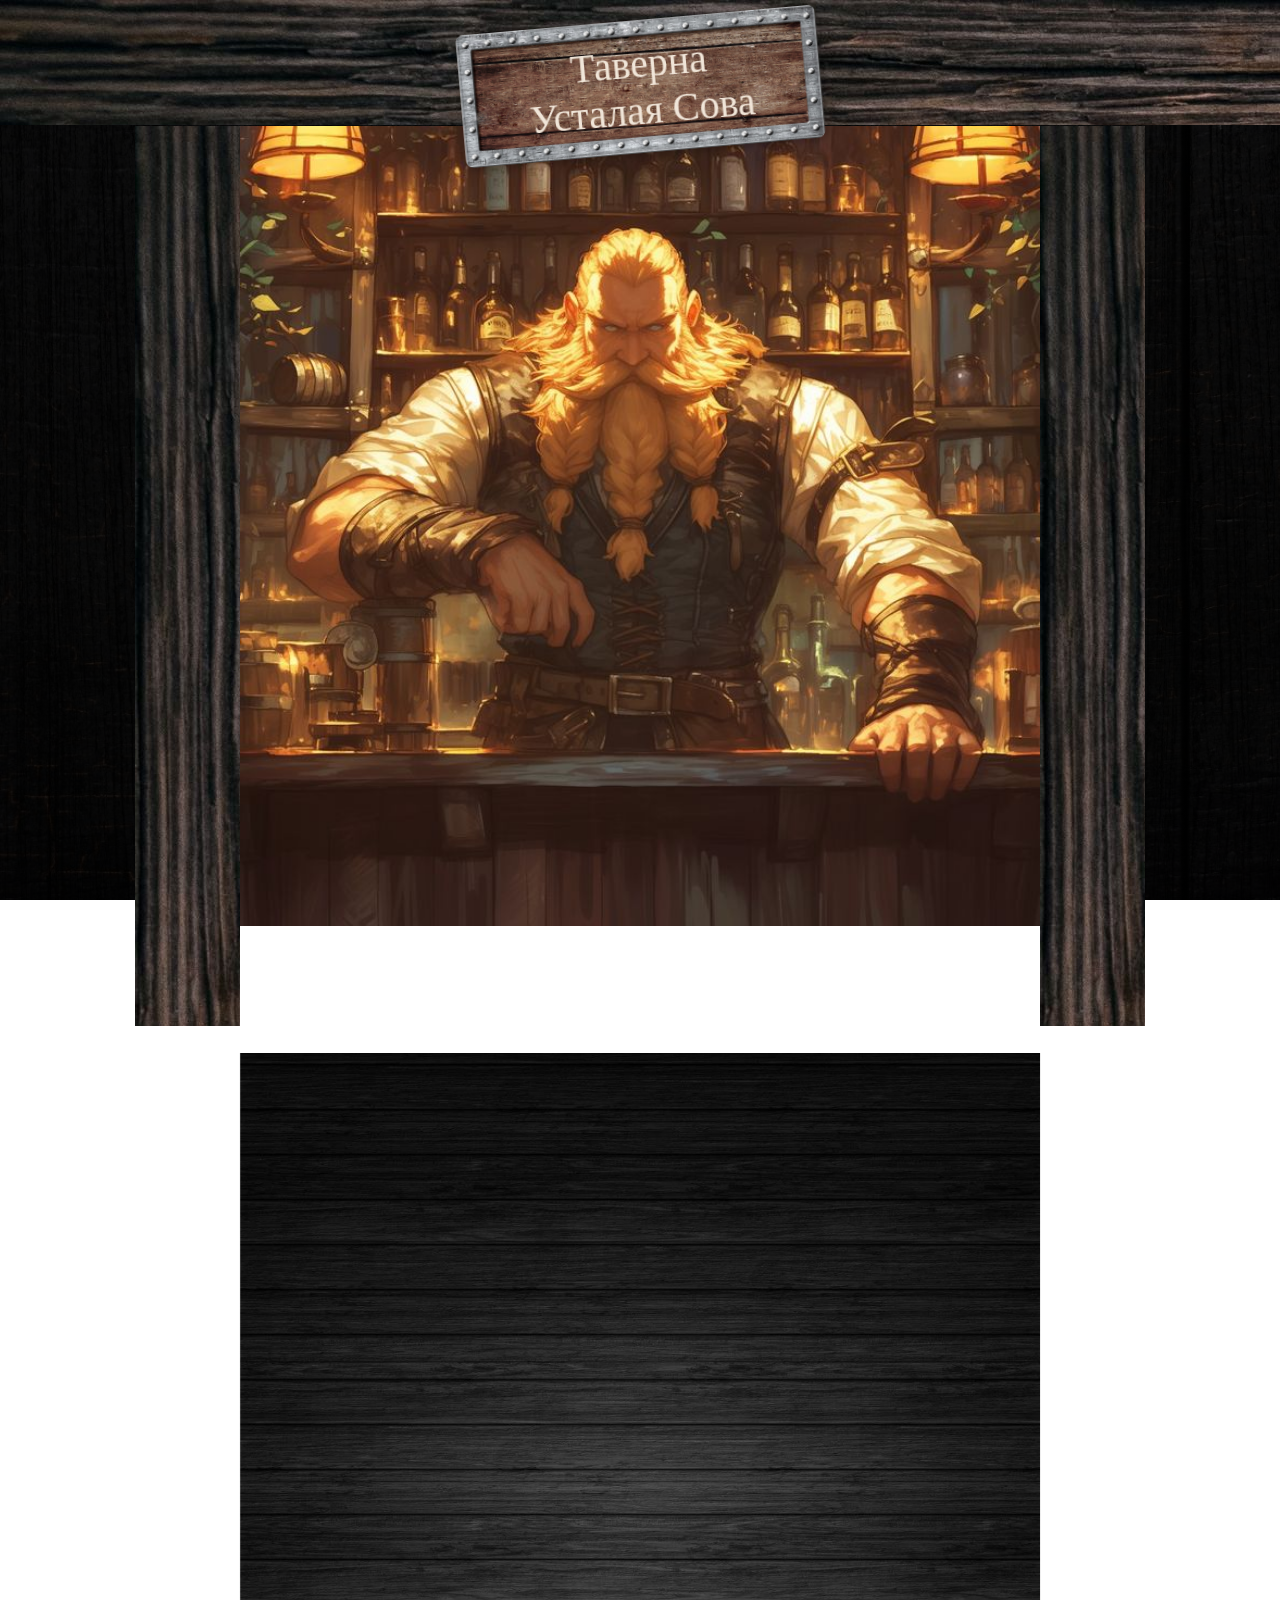
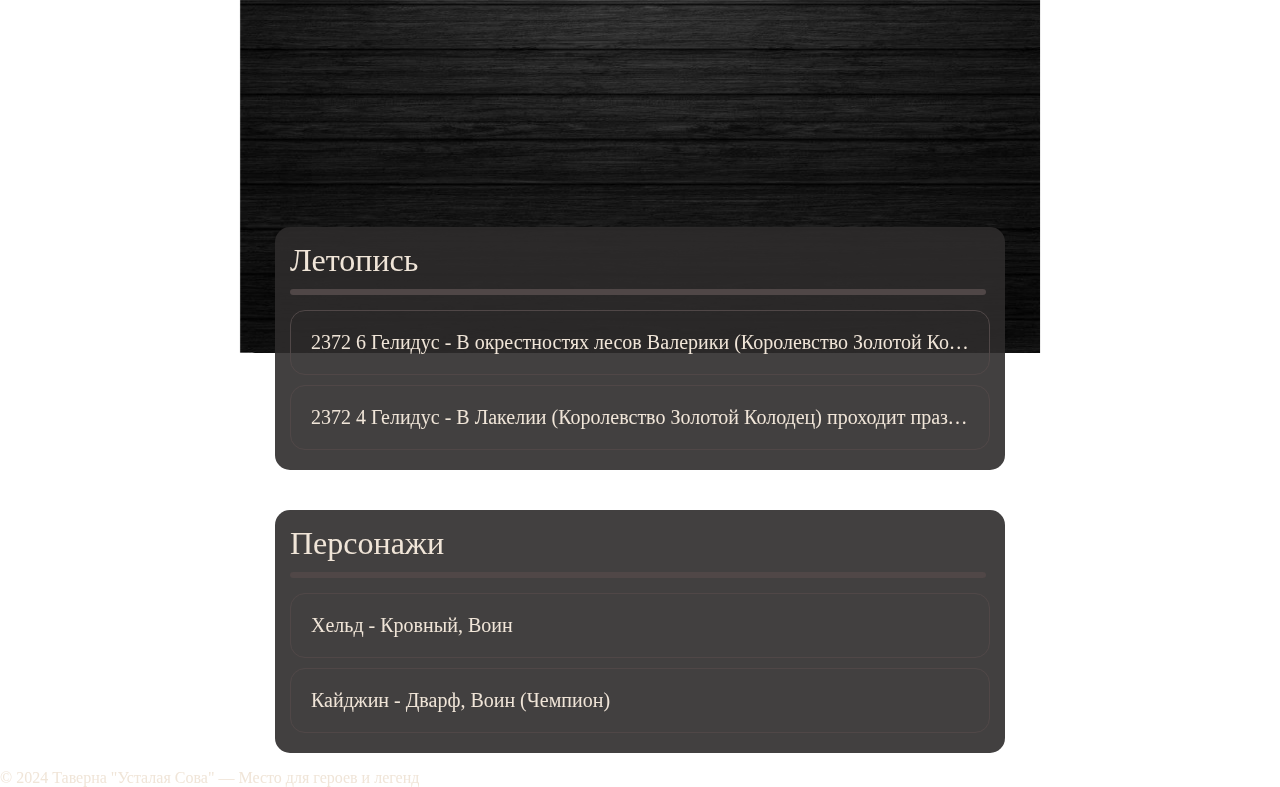
<file: index.html>
<!DOCTYPE html>
<html lang="ru">
<head>
    <meta charset="UTF-8">
    <meta name="viewport" content="width=device-width, initial-scale=1.0">
    <title>Таверна "Усталая Сова"</title>
    <link rel="stylesheet" href="css/styles.css">
</head>


<body id="body-container">
    <div id="navbar-wood"></div>
    <div id="background-wood"></div>

    <nav id="navbar">
        <div id="tavern-sign">
            <p id="tavern-sign-text">Таверна <br> Усталая Сова</p>
        </div>
    </nav>

    <div id="main-dude-grid">
        <div class="vertical-wood-left"></div>
        <img id="main-dude" src="assets/69757a1efdee2ed0d9ebdb5c8ba5f1af.jpg" alt="">
        <div class="vertical-wood-right"></div>
    </div>

    <div id="overlay"></div>

    <div id="signs-div">
        <a href="chronicles.html">
            <div class="nav-sign" id="chronicles-sign">
                <p class="nav-text" id="chronicles-text">Летопись</p>
            </div>
        </a>

        <a href="wanted.html">
            <div class="nav-sign" id="wanted-sign">
                <p class="nav-text" id="wanted-text">Доска розыска</p>
            </div>
        </a>

        <a href="characters.html">
            <div class="nav-sign" id="characters-sign">
                <p class="nav-text" id="characters-text">Персонажи</p>
            </div>
        </a>
    </div>
    
    <div id="second-background">
        <img id="second-background-img" src="assets/1661203589_21-celes-club-p-temnie-doski-tekstura-krasivo-34.jpg" alt="">
    </div>


    <div id="content-flex">
        <div id="chronicles-content-div" class="content-div">
            <p class="content-main-p">Летопись</p>
            <span class="content-span"></span>
            <a href="chronicles.html"><p id="chronicles-sub-1" class="content-sub-p"></p></a>
            <a href="chronicles.html"><p id="chronicles-sub-2" class="content-sub-p"></p></a>
        </div>

        <div id="chronicles-characters-div" class="content-div">
            <p class="content-main-p">Персонажи</p>
            <span class="content-span"></span>
            <p id="characters-sub-1" class="content-sub-p"></p>
            <p id="characters-sub-2" class="content-sub-p"></p>
        </div>
    </div>




    <footer class="tavern-footer">
        <p id="footer-text">© 2024 Таверна "Усталая Сова" — Место для героев и легенд</p>
    </footer>

    <script src="js/signs.js"></script>
    <script src="js/fetchIndex.js"></script>
    <script src="js/characterWidget.js"></script>
</body>
</html>
</file>
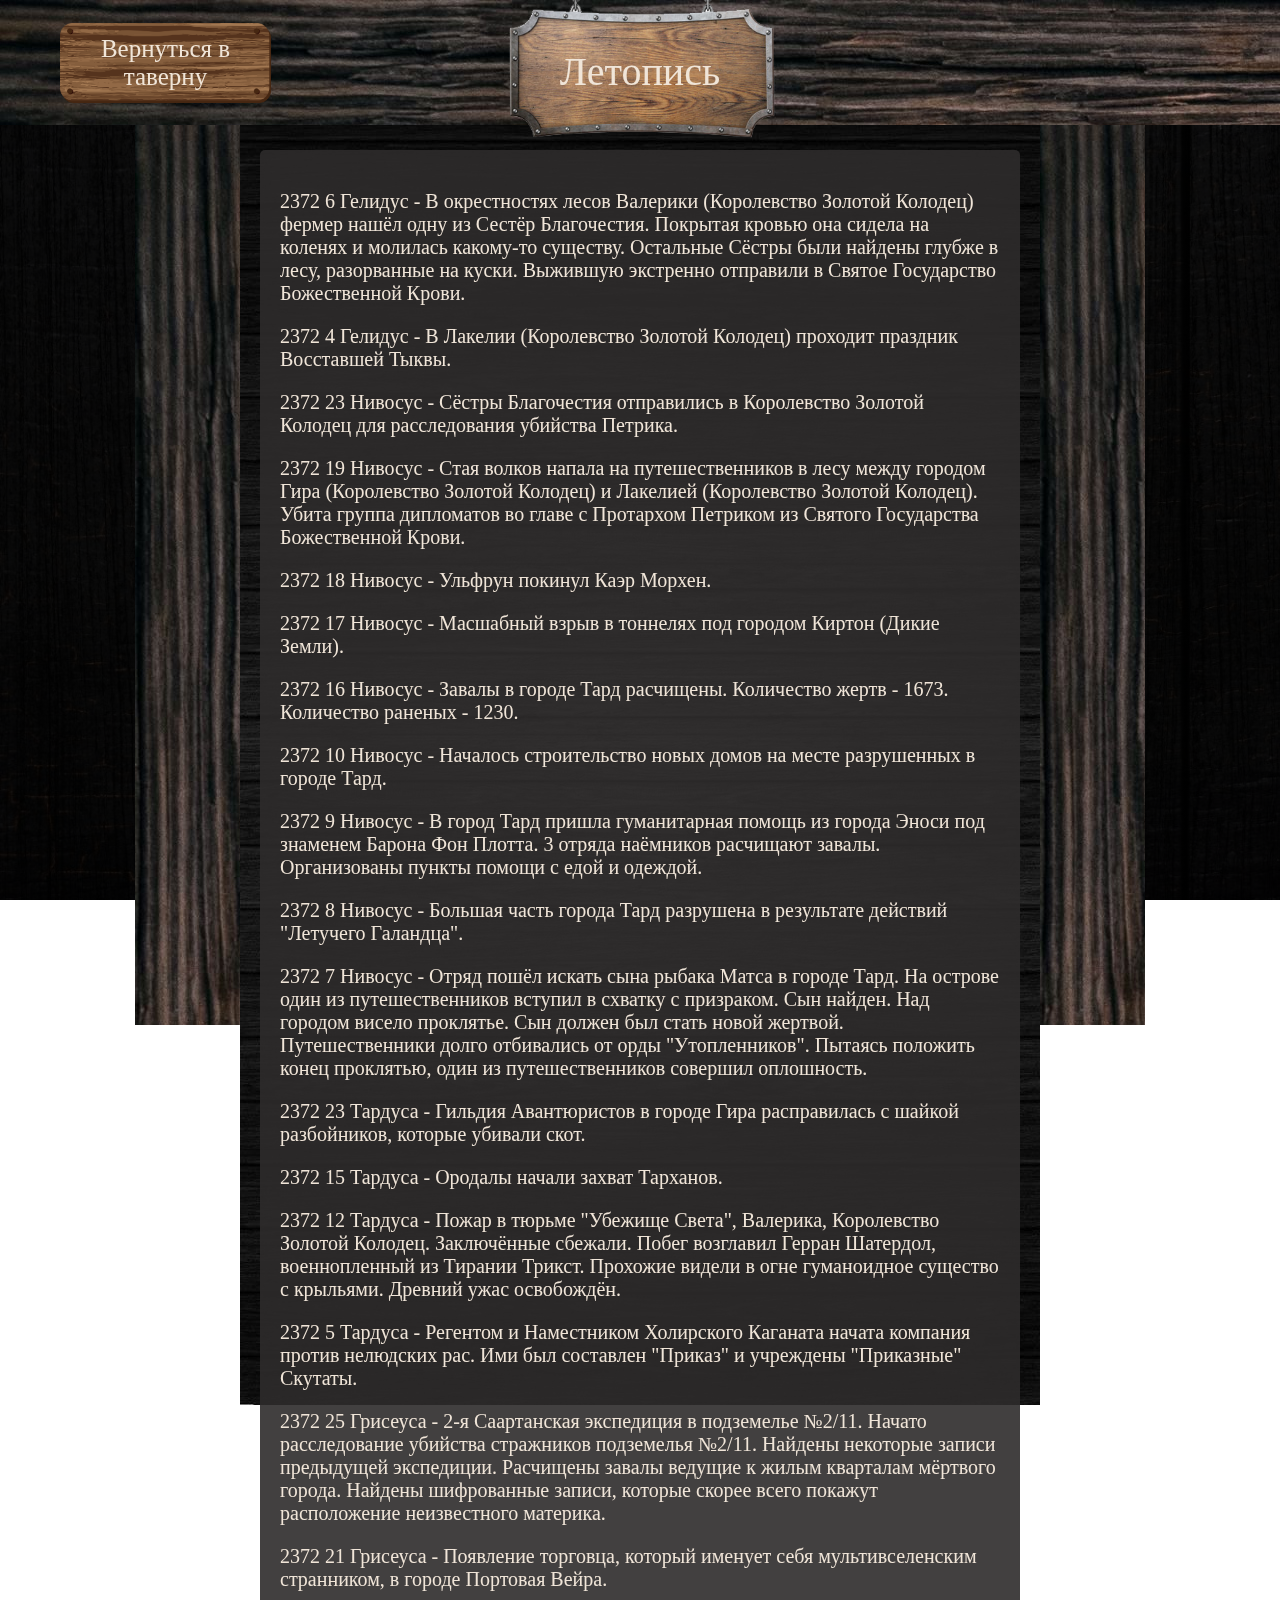
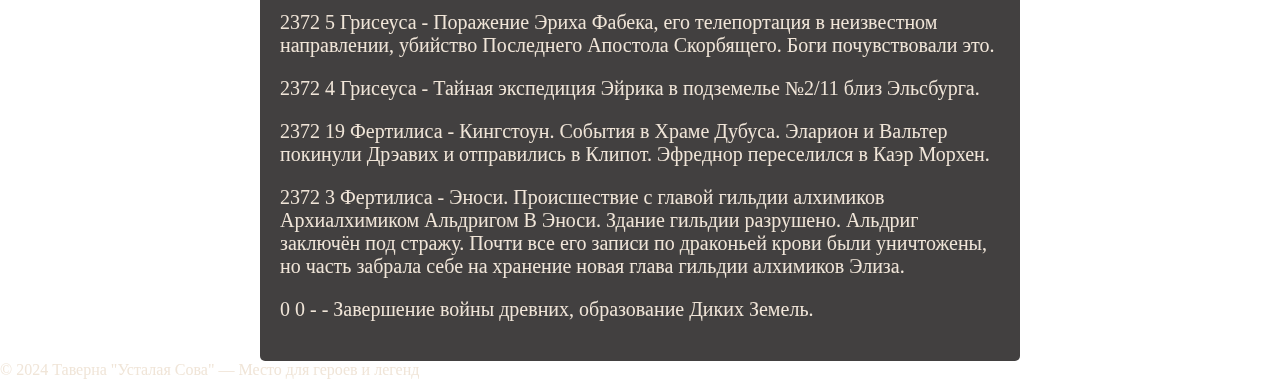
<file: chronicles.html>
<!DOCTYPE html>
<html lang="ru">
<head>
    <meta charset="UTF-8">
    <meta name="viewport" content="width=device-width, initial-scale=1.0">
    <title>Таверна "Усталая Сова"</title>
    <link rel="stylesheet" href="css/chronicles.css">
</head>


<body id="body-container">
    <div id="navbar-wood"></div>
    <div id="background-wood"></div>

    <nav id="navbar">
        <a href="index.html">
            <div id="back-to-menu-sign">
                <p id="back-to-menu-text">Вернуться в таверну</p>
            </div>
        </a>
        <div id="tavern-sign">
            <p id="tavern-sign-text">Летопись</p>
        </div>
    </nav>

    <div id="main-wood-grid">
        <div class="vertical-wood-left"></div>
        <img id="main-wood" src="assets/1661203589_21-celes-club-p-temnie-doski-tekstura-krasivo-34.jpg" alt="">
        <div class="vertical-wood-right"></div>
    </div>

    <div id="chronicles-div"></div>
















    <footer class="tavern-footer">
        <p>© 2024 Таверна "Усталая Сова" — Место для героев и легенд</p>
    </footer>

    <script src="js/fetchChronicles.js"></script>
    
</body>
</html>
</file>
<file: css/styles.css>
html, body{
    margin: 0;
}

body {
    color: #f0e5d8;
    font-family: 'Georgia', serif;
    /* height: 100vh; */
}

#background-wood{
    position: fixed;
    width: 100%;
    height: 100vh;
    background-image: linear-gradient(rgba(0, 0, 0, 0.8), rgba(0, 0, 0, 0.8)), url('../assets/1672792538_grizly-club-p-tekstura-temnogo-dereva-9.jpg');
    background-size: cover;
    z-index: -1;
}

#navbar-wood{
    background-image: url('..//assets/1672792532_grizly-club-p-tekstura-temnogo-dereva-2.jpg');
    height: 125px;
    width: 100%;
    position: fixed;
    top: 0;
    z-index: 2;
}

#navbar{
    display: flex;
    justify-content: center;

}

#tavern-sign{
    margin-top: 20px;
    background-image: url('..//assets/pngwing.com\ \(2\).png');
    transform: rotate(-5deg);
    background-size: cover;
    background-position: center;
    width: 361px;
    height: 133px;
    border-radius: 8px;
    box-shadow: 2px 2px 10px rgba(0, 0, 0, 0.3);
    display: flex;
    justify-content: center;
    align-items: center;
    z-index: 10;
    font-size: 40px;
    text-align: center;
}



#overlay{
    height: 100vh;
}

#main-dude-grid{
    justify-self: center;
    display: grid;
    grid-template-columns: 105px 800px 105px;
    grid-template-rows: 1fr;
    grid-column-gap: 0px;
    grid-row-gap: 0px;
    position: fixed; 
    top: 126px; /* Adjust this value to set where the grid should stick */
    left: 50%;
    transform: translate(-50%, 0%);
    
}

#main-dude{
    width: 800px;
}

.vertical-wood-left{
    grid-area: 1 / 1 / 2 / 2;
    background: url('../assets/vertical-wood-block.jpg');
    height: 100vh;
}

.vertical-wood-right{
    grid-area: 1 / 3 / 2 / 4;
    background: url('../assets/vertical-wood-block.jpg');
    height: 100vh;
}

#main-wood{
    grid-area: 1 / 2 / 2 / 3;
}


#second-background {
    text-align: center;
    position: sticky;
    top: 125px;
    z-index: 0; 
    height: calc(100vh - 126px);
}

#second-background-img {
    height: 100vh;
    width: 800px;
}

p{
    position: relative;
    z-index: 100;
}


/* navigation signs */

#signs-div{
    display: flex;
    flex-direction: row;
    position: fixed;
    left: 50%;
    margin-left: -375px;
    top: -220px;
    z-index: 5;
    justify-self: center ;
    transition: transform 0.5s ease;
}

.visible{
    transform: translateY(200px);
}

.nav-sign{
    background-image: url('../assets/pngwing.com.png');


    display: flex;
    justify-content: center;
    align-items: center;
    background-size: cover;
    background-position: center;
    top: 200px;
    left: 60px;
    width: 250px;
    height: 210px;
    transition: all 0.25s;
}

.nav-sign:hover{
    transform: translateY(20px);
}

.nav-text{
    color: #f0e5d8;
    font-size: 30px;
    margin: 35px 0 0 0;
    max-width: 200px;
    text-align: center;
}

a{
    color: #f0e5d8;
    text-decoration: none;
}


/* content css */

#content-flex{
    display: flex;
    flex-direction: column;
    align-items: center;
    gap: 40px;
}

.content-div{
    width: 700px;
    background-color: rgba(45, 43, 43, 0.9);
    z-index: 1;
    border-radius: 15px;
    display: flex;
    flex-direction: column;
    padding: 15px;

}


.content-span{
    border: 3px solid rgba(80, 71, 71, 1);
    width: 690px;
    border-radius: 10px;
    margin-bottom: 10px;
}

.content-main-p{
    font-size: 32px;
    margin: 0 0 10px 0;
}

.content-sub-p{
    font-size: 20px;
    border: 1px solid rgba(80, 71, 71, 1);
    border-radius: 15px;
    margin: 5px 0;
    padding: 20px;
    white-space: nowrap;
    overflow: hidden;
    text-overflow: ellipsis;
    transition: all 0.25s;
}

.content-sub-p:hover{
    cursor: pointer;
    transform: scale(1.03);
}


#footer-text{
    margin-bottom: 0;
}



/* css widget */

#character-widget{
    display: flex;
    flex-direction: column;
    font-size: 21px;
    gap: 20px;
    position: fixed;
    top: 50%;
    left: 50%;
    transform: translate(-50%, -50%);
    padding: 20px;
    width: 90vw;
    height: 87vh;
    background-color: rgba(45, 43, 43, 0.98);
    color: white;
    border-radius: 10px;
    z-index: 1000;
    overflow: hidden;
}


#widget-content{
    overflow-y: scroll;
    scrollbar-width: none;
    display: flex;
    flex-direction: column;
    gap: 30px;
    
}

#widget-content::-webkit-scrollbar {
    display: none; 
}

#widget-picture-and-info{
    display: flex;
    flex-direction: row;
    gap: 20px;
}

#character-img{
    height: 465px;
    margin-top: 25px;
    border-radius: 10px;
}

#widget-h2{
    font-size: 44px;
    font-weight: 400;
    margin: 20px 0 20px 0;
}

.widget-text{
    font-size: 24px;
    font-weight: 400;
    margin: 3px;
}

#widget-close-btn{
    height: 30px;
    position: fixed;
    top: 20px;
    right: 20px;
    transition: all 0.2s;
}

#widget-close-btn:hover{
    cursor: pointer;
    transform: scale(1.2);

}

.no-scroll {
    overflow: hidden;
}
</file>
<file: css/chronicles.css>
html, body{
    margin: 0;
    height: 100%;
}

body {
    color: #f0e5d8;
    font-family: 'Georgia', serif;
}

#background-wood{
    position: fixed;
    width: 100%;
    height: 100vh;
    background-image: linear-gradient(rgba(0, 0, 0, 0.8), rgba(0, 0, 0, 0.8)), url('../assets/1672792538_grizly-club-p-tekstura-temnogo-dereva-9.jpg');
    background-size: cover;
    z-index: -1;
}

#navbar-wood{
    background-image: url('../assets/1672792532_grizly-club-p-tekstura-temnogo-dereva-2.jpg');
    height: 125px;
    width: 100%;
    position: fixed;
    top: 0;
    z-index: 9;
}

#navbar{
    display: flex;
    justify-content: center;

}

#tavern-sign{
    margin-top: -80px;
    position: fixed;
    background-image: url('../assets/pngwing.com\ \(3\).png');
    background-size: cover;
    background-position: center;
    width: 288px;
    height: 252px;
    display: flex;
    justify-content: center;
    align-items: center;
    z-index: 10;
}

#tavern-sign-text{
    margin-top: 90px;
    font-size: 40px;
    user-select: none;
}


#back-to-menu-sign{
    background-image: url('../assets/pngwing.com\ \(1\).png');
    z-index: 11;
    position: fixed;
    display: flex;
    justify-content: center;
    align-items: center;
    background-size: cover;
    background-position: center;
    top: 23px;
    left: 60px;
    width: 211px;
    height: 80px;
    transition: all 0.25s;
}

#back-to-menu-sign:hover{
    transform: rotate(-5deg) translateY(7px) translateX(3px);

}

#back-to-menu-text{
    font-size: 25px;
    text-align: center;
    color: #f0e5d8;
    user-select: none;
}

/* /////////////////////////////////////////////////////// */

#main-wood-grid{
    justify-self: center;
    display: grid;
    grid-template-columns: 105px 800px 105px;
    grid-template-rows: 1fr;
    grid-column-gap: 0px;
    grid-row-gap: 0px;
    position: fixed; 
    top: 125px;
    left: 50%;
    transform: translate(-50%, 0%);
    
}

.vertical-wood-left{
    grid-area: 1 / 1 / 2 / 2;
    background: url('../assets/vertical-wood-block.jpg');
    height: 100vh;
}

.vertical-wood-right{
    grid-area: 1 / 3 / 2 / 4;
    background: url('../assets/vertical-wood-block.jpg');
    height: 100vh;
}

#main-wood{
    grid-area: 1 / 2 / 2 / 3;
    max-width: 800px;
}




#chronicles-div{
    background-color: rgba(45, 43, 43, 0.9);
    width: 720px;
    min-height: 100vh;
    position: relative;
    top: 150px;
    border-radius: 5px;
    justify-self: center;
    padding: 20px;
    margin-bottom: 150px;
}

.chronicles-event{
    font-size: 20px;
}
</file>
